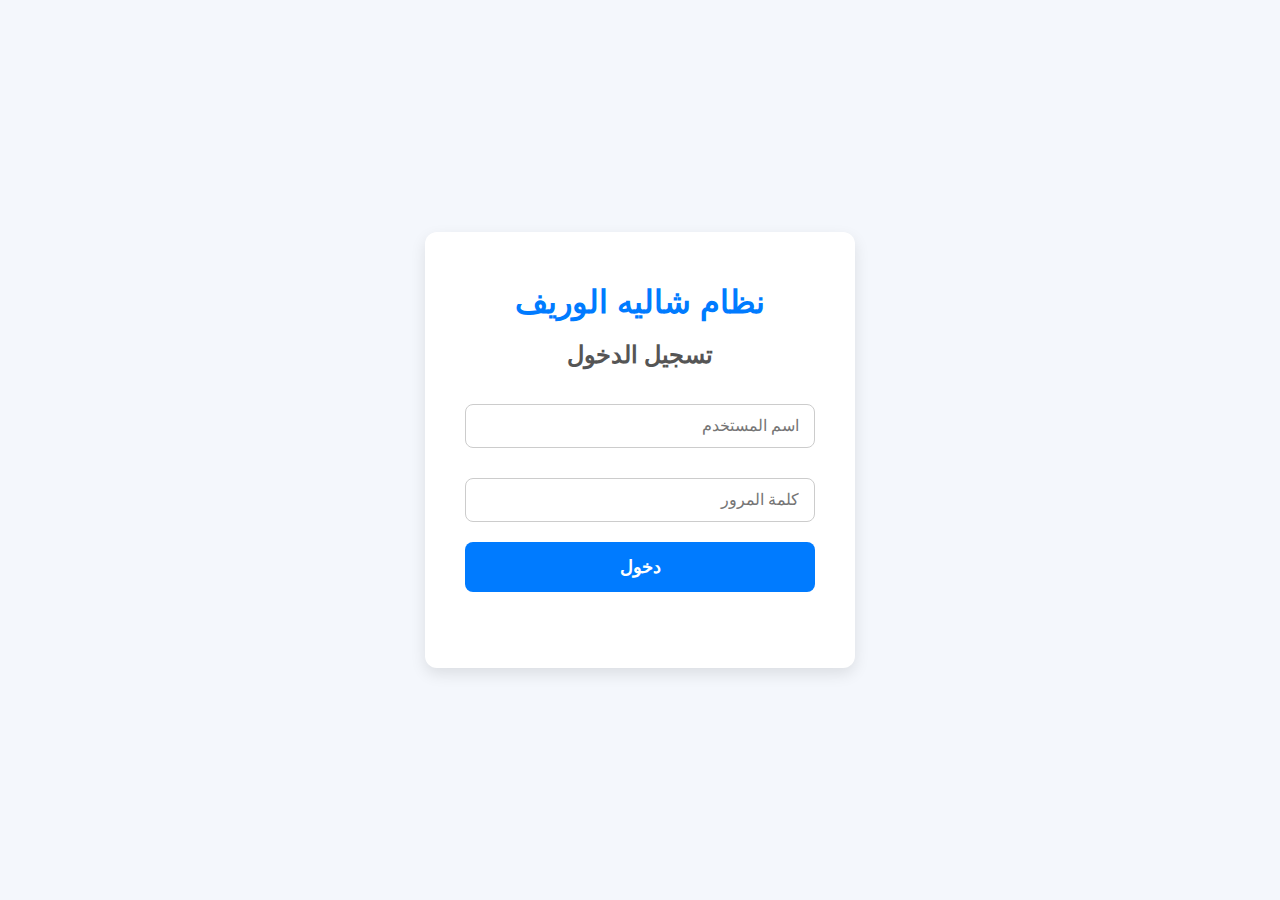
<file: add-booking.html>
<!DOCTYPE html>
<html lang="ar" dir="rtl">

<head>
    <meta charset="UTF-8" />
    <meta name="viewport" content="width=device-width, initial-scale=1" />
    <title>إضافة حجز جديد - شاليه الوريف</title>
    <style>
        body {
            font-family: 'Tahoma', Arial, sans-serif;
            background-color: #f9f9f9;
            text-align: center;
            padding: 20px;
            margin: 0;
        }

        h1 {
            margin-bottom: 30px;
            color: #333;
            font-weight: 700;
        }

        form input,
        form select,
        form textarea,
        form button {
            width: 90%;
            margin: 10px auto;
            display: block;
            padding: 10px;
            font-size: 16px;
            border-radius: 8px;
            border: 1px solid #ccc;
            box-sizing: border-box;
        }

        form button {
            background-color: #007bff;
            color: white;
            border: none;
            cursor: pointer;
            font-weight: bold;
            transition: background-color 0.3s ease;
            border-radius: 10px;
        }

        form button:hover {
            background-color: #0056b3;
        }

        nav {
            margin-top: 30px;
            display: flex;
            justify-content: center;
            flex-wrap: wrap;
            gap: 15px;
        }

        nav a,
        nav button {
            padding: 12px 20px;
            background-color: #007bff;
            color: white;
            text-decoration: none;
            border-radius: 8px;
            font-weight: bold;
            cursor: pointer;
            border: none;
            transition: background-color 0.3s ease;
            min-width: 140px;
            text-align: center;
        }

        nav a:hover,
        nav button:hover {
            background-color: #0056b3;
        }

        @media (max-width: 768px) {

            form input,
            form select,
            form textarea,
            form button {
                width: 95%;
            }

            nav {
                flex-direction: column;
                align-items: center;
            }

            nav a,
            nav button {
                width: 90%;
            }
        }
    </style>
</head>

<body onload="checkAuth()">

    <h1>إضافة حجز جديد</h1>

    <form id="bookingForm" onsubmit="return addBooking(event)">
        <input type="text" id="fullName" placeholder="الاسم الكامل" required />
        <input type="tel" id="phone" placeholder="رقم الهاتف" required pattern="[0-9]{7,15}" />
        <input type="date" id="bookingDate" required />

        <select id="bookingPeriod" required>
            <option value="" disabled selected>اختر نوع الحجز</option>
            <option value="نصف يوم صباح">نصف يوم صباح</option>
            <option value="نصف يوم مساء">نصف يوم مساء</option>
            <option value="يوم كامل">يوم كامل</option>
            <option value="يوم كامل مع مبيت">يوم كامل مع مبيت</option>
        </select>

        <input type="number" id="numPeople" placeholder="عدد الأشخاص" min="1" required />
        <input type="number" id="amountPaid" placeholder="المبلغ المدفوع" min="0" required />
        <input type="number" id="depositAmount" placeholder="مبلغ التأمين" min="0" required />

        <select id="paymentMethod" required>
            <option value="" disabled selected>طريقة الدفع</option>
            <option value="نقدًا">نقدًا</option>
            <option value="تحويل بنكي">تحويل بنكي</option>
            <option value="عبر الإنترنت">عبر الإنترنت</option>
        </select>

        <textarea id="notes" placeholder="ملاحظات إضافية"></textarea>

        <button type="submit">إضافة الحجز</button>
    </form>

    <nav>
        <a href="index.html">الصفحة الرئيسية</a>
        <button onclick="logout()">تسجيل الخروج</button>
    </nav>

    <script>
        function checkAuth() {
            const user = JSON.parse(sessionStorage.getItem('loggedInUser'));
            if (!user) {
                window.location.href = 'login.html';
                return;
            }
            if (user.role !== 'admin' && user.role !== 'booking') {
                alert('ليس لديك صلاحية الوصول لهذه الصفحة.');
                window.location.href = 'index.html';
            }
        }

        function logout() {
            sessionStorage.removeItem('loggedInUser');
            window.location.href = 'login.html';
        }

        function addBooking(event) {
            event.preventDefault();

            const fullName = document.getElementById('fullName').value.trim();
            const phone = document.getElementById('phone').value.trim();
            const bookingDate = document.getElementById('bookingDate').value;
            const bookingPeriod = document.getElementById('bookingPeriod').value;
            const numPeople = document.getElementById('numPeople').value;
            const amountPaid = document.getElementById('amountPaid').value;
            const depositAmount = document.getElementById('depositAmount').value;
            const paymentMethod = document.getElementById('paymentMethod').value;
            const notes = document.getElementById('notes').value.trim();

            if (!fullName || !phone || !bookingDate || !bookingPeriod || !numPeople || !amountPaid || !depositAmount || !paymentMethod) {
                alert('يرجى تعبئة جميع الحقول المطلوبة.');
                return;
            }

            if (!/^\d{7,15}$/.test(phone)) {
                alert('يرجى إدخال رقم هاتف صالح يتكون من 7 إلى 15 رقمًا.');
                return;
            }

            const today = new Date().toISOString().split('T')[0];
            if (bookingDate < today) {
                alert('يرجى اختيار تاريخ حجز صالح وليس في الماضي.');
                return;
            }

            const bookings = JSON.parse(localStorage.getItem('bookings') || '[]');
            const conflict = bookings.find(b => b.bookingDate === bookingDate && b.bookingPeriod === bookingPeriod);

            if (conflict) {
                alert('عذرًا، هذا الوقت محجوز مسبقًا.');
                return;
            }

            const totalAmount = parseFloat(amountPaid) + parseFloat(depositAmount);

            const newBooking = {
                id: Date.now(),
                fullName,
                phone,
                bookingDate,
                bookingPeriod,
                numPeople: parseInt(numPeople),
                amountPaid: parseFloat(amountPaid),
                depositAmount: parseFloat(depositAmount),
                totalAmount,
                paymentMethod,
                notes,
                statusPaid: parseFloat(amountPaid) > 0,
                statusDeposit: parseFloat(depositAmount) > 0
            };

            bookings.push(newBooking);
            localStorage.setItem('bookings', JSON.stringify(bookings));

            alert(`تمت إضافة الحجز بنجاح!\nالاسم: ${fullName}\nالتاريخ: ${bookingDate}\nنوع الحجز: ${bookingPeriod}`);
            document.getElementById('bookingForm').reset();
        }
    </script>

</body>

</html>
</file>
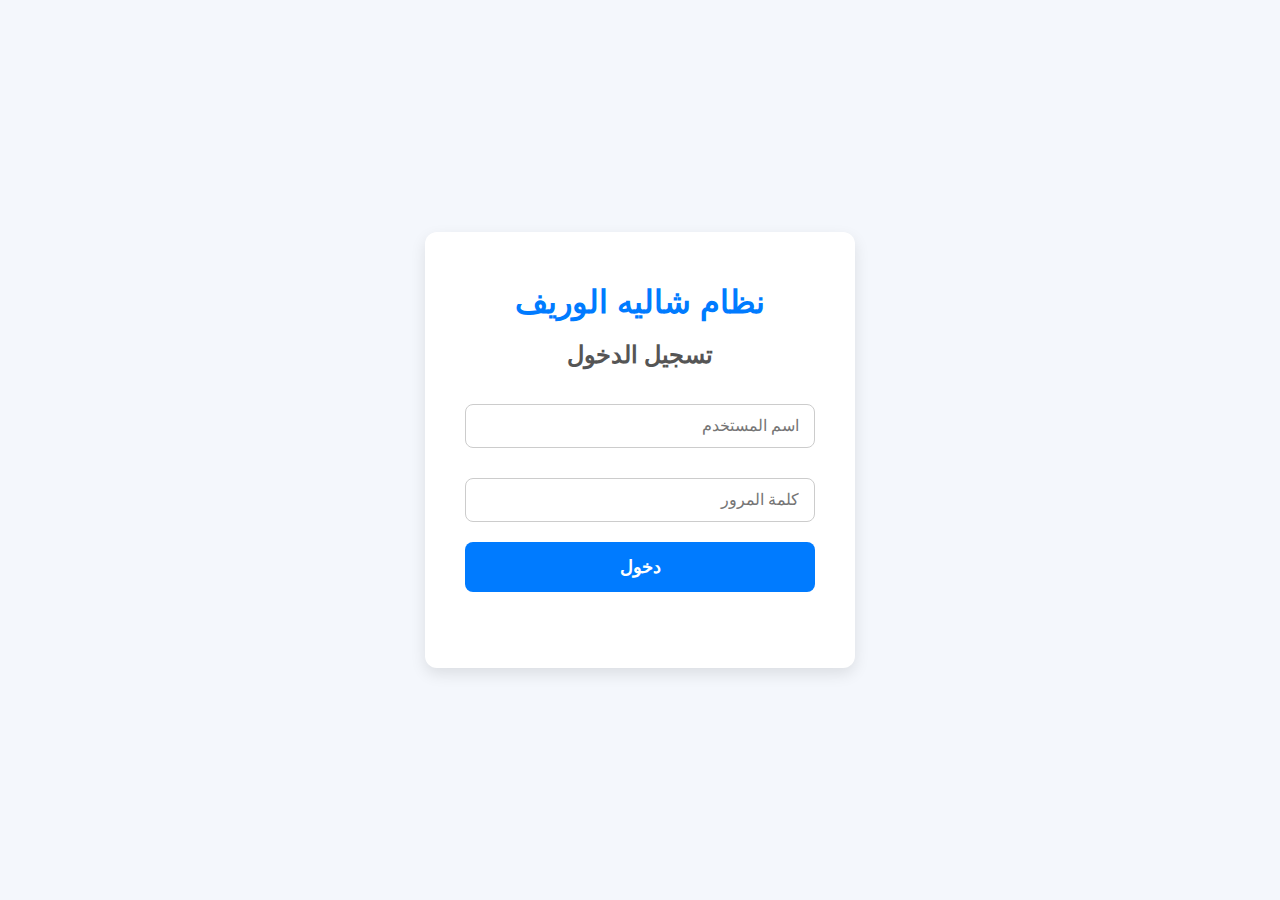
<file: bookings.html>
<!DOCTYPE html>
<html lang="ar" dir="rtl">

<head>
    <meta charset="UTF-8" />
    <meta name="viewport" content="width=device-width, initial-scale=1" />
    <title>سجل الحجوزات - شاليه الوريف</title>
    <link rel="stylesheet" href="style.css" />
    <style>
        /* تعميم box-sizing ليشمل جميع العناصر */
        * {
            box-sizing: border-box;
        }

        body {
            font-family: 'Tahoma', Arial, sans-serif;
            background-color: #f9f9f9;
            margin: 0;
            padding: 20px;
            direction: rtl;
            text-align: center;
        }

        h1 {
            margin-top: 20px;
            margin-bottom: 30px;
            color: #333;
            font-weight: 700;
        }

        #searchContainer {
            width: 95%;
            margin: 10px auto 20px;
        }

        #searchContainer select,
        #searchContainer input {
            padding: 8px 12px;
            font-size: 16px;
            border-radius: 8px;
            border: 1px solid #ccc;
            margin: 5px;
        }

        table {
            width: 100%;
            margin: 0 auto 40px;
            border-collapse: collapse;
        }

        th,
        td {
            border: 1px solid #ccc;
            padding: 10px 8px;
            text-align: center;
            vertical-align: middle;
            font-size: 16px;
        }

        th {
            background-color: #007bff;
            color: white;
        }

        button {
            padding: 6px 10px;
            margin: 0 3px;
            border: none;
            border-radius: 6px;
            cursor: pointer;
            font-weight: bold;
            transition: background-color 0.3s ease;
            font-size: 14px;
        }

        .btn-edit {
            background-color: #28a745;
            color: white;
        }

        .btn-delete {
            background-color: #dc3545;
            color: white;
        }

        .btn-edit:hover {
            background-color: #218838;
        }

        .btn-delete:hover {
            background-color: #c82333;
        }

        .status-paid {
            color: green;
            font-weight: bold;
        }

        .status-notpaid {
            color: red;
            font-weight: bold;
        }

        .status-deposit {
            color: blue;
            font-weight: bold;
        }

        .status-nodeposit {
            color: #aaa;
            font-weight: bold;
        }

        #editModal {
            display: none;
            position: fixed;
            top: 0;
            left: 0;
            right: 0;
            bottom: 0;
            background: rgba(0, 0, 0, 0.5);
            z-index: 9999;
            justify-content: center;
            align-items: center;
        }

        #editModalContent {
            background: white;
            padding: 20px;
            border-radius: 12px;
            max-width: 480px;
            width: 90%;
            text-align: right;
            direction: rtl;
            box-shadow: 0 6px 15px rgba(0, 0, 0, 0.2);
        }

        #editModalContent input,
        #editModalContent select,
        #editModalContent textarea {
            width: 100%;
            margin: 8px 0;
            padding: 8px;
            border-radius: 8px;
            border: 1px solid #ccc;
            font-size: 16px;
        }

        #editModalContent button {
            padding: 10px 20px;
            margin-top: 12px;
            border: none;
            border-radius: 8px;
            cursor: pointer;
            font-weight: bold;
            color: white;
            transition: background-color 0.3s ease;
            font-size: 16px;
        }

        #editSaveBtn {
            background-color: #007bff;
        }

        #editSaveBtn:hover {
            background-color: #0056b3;
        }

        #editCancelBtn {
            background-color: #dc3545;
            margin-left: 10px;
        }

        #editCancelBtn:hover {
            background-color: #a71d2a;
        }

        nav {
            text-align: center;
            margin-bottom: 40px;
        }

        nav a {
            margin: 10px 12px;
            padding: 12px 20px;
            background-color: #007bff;
            color: white;
            text-decoration: none;
            border-radius: 8px;
            font-weight: bold;
            cursor: pointer;
            transition: background-color 0.3s ease;
            font-size: 16px;
        }

        nav a:hover {
            background-color: #0056b3;
        }

        @media (max-width: 768px) {
            #searchContainer select,
            #searchContainer input {
                width: 90%;
            }

            table,
            th,
            td {
                font-size: 14px;
            }

            nav a {
                width: 90%;
                margin: 6px auto;
            }
        }
    </style>
</head>

<body onload="checkAuth(); loadBookings();">

    <h1>سجل الحجوزات</h1>

    <!-- البحث المتقدم -->
    <div id="searchContainer">
        <select id="searchType" onchange="filterBookings()">
            <option value="all">بحث شامل</option>
            <option value="fullName">الاسم</option>
            <option value="phone">رقم الهاتف</option>
            <option value="bookingDate">تاريخ الحجز</option>
            <option value="bookingPeriod">نوع الحجز</option>
        </select>

        <input type="text" id="searchInput" placeholder="أدخل كلمة البحث..." oninput="filterBookings()"
            aria-label="حقل البحث">
    </div>

    <table id="bookingsTable" aria-describedby="سجل الحجوزات">
        <thead>
            <tr>
                <th>الاسم الكامل</th>
                <th>رقم الهاتف</th>
                <th>تاريخ الحجز</th>
                <th>نوع الحجز</th>
                <th>عدد الأشخاص</th>
                <th>المبلغ المدفوع</th>
                <th>مبلغ التأمين</th>
                <th>المبلغ الكلي</th>
                <th>طريقة الدفع</th>
                <th>حالة الدفع</th>
                <th>حالة التأمين</th>
                <th>ملاحظات</th>
                <th>إجراءات</th>
            </tr>
        </thead>
        <tbody></tbody>
    </table>

    <nav>
        <a href="index.html">الصفحة الرئيسية</a>
    </nav>

    <div id="editModal" role="dialog" aria-modal="true" aria-labelledby="editModalTitle">
        <div id="editModalContent">
            <h3 id="editModalTitle">تعديل الحجز</h3>
            <form id="editForm" onsubmit="return saveEdit(event)">
                <input type="hidden" id="editId" />
                <input type="text" id="editFullName" placeholder="الاسم الكامل" required aria-label="الاسم الكامل" />
                <input type="tel" id="editPhone" placeholder="رقم الهاتف" required pattern="[0-9]{7,15}"
                    aria-label="رقم الهاتف" />
                <input type="date" id="editBookingDate" required aria-label="تاريخ الحجز" />
                <select id="editBookingPeriod" required aria-label="نوع الحجز">
                    <option value="" disabled>اختر نوع الحجز</option>
                    <option value="نصف يوم صباح">نصف يوم صباح</option>
                    <option value="نصف يوم مساء">نصف يوم مساء</option>
                    <option value="يوم كامل">يوم كامل</option>
                    <option value="يوم كامل مع مبيت">يوم كامل مع مبيت</option>
                </select>
                <input type="number" id="editNumPeople" placeholder="عدد الأشخاص" min="1" required aria-label="عدد الأشخاص" />
                <input type="number" id="editAmountPaid" placeholder="المبلغ المدفوع" min="0" required
                    aria-label="المبلغ المدفوع" step="0.01" />
                <input type="number" id="editDepositAmount" placeholder="مبلغ التأمين" min="0" required
                    aria-label="مبلغ التأمين" step="0.01" />
                <select id="editPaymentMethod" required aria-label="طريقة الدفع">
                    <option value="" disabled>طريقة الدفع</option>
                    <option value="نقدًا">نقدًا</option>
                    <option value="تحويل بنكي">تحويل بنكي</option>
                    <option value="عبر الإنترنت">عبر الإنترنت</option>
                </select>
                <textarea id="editNotes" placeholder="ملاحظات إضافية" aria-label="ملاحظات إضافية"></textarea>

                <button type="submit" id="editSaveBtn">حفظ التعديلات</button>
                <button type="button" id="editCancelBtn" onclick="closeEditModal()">إلغاء</button>
            </form>
        </div>
    </div>

    <script>
        function checkAuth() {
            const user = JSON.parse(sessionStorage.getItem('loggedInUser'));
            if (!user) {
                window.location.href = 'login.html';
                return false;
            }
            if (user.role === 'report') {
                alert('ليس لديك صلاحية مشاهدة الحجوزات');
                window.location.href = 'index.html';
                return false;
            }
            return true;
        }

        let bookings = [];

        function loadBookings() {
            bookings = JSON.parse(localStorage.getItem('bookings') || '[]');
            renderTableRows(bookings);
        }

        function renderTableRows(bookingsToRender) {
            const tbody = document.querySelector('#bookingsTable tbody');
            tbody.innerHTML = '';

            if (bookingsToRender.length === 0) {
                tbody.innerHTML = '<tr><td colspan="13">لا توجد حجوزات لعرضها</td></tr>';
                return;
            }

            bookingsToRender.forEach((b) => {
                const tr = document.createElement('tr');
                tr.innerHTML = `
                    <td>${escapeHtml(b.fullName)}</td>
                    <td>${escapeHtml(b.phone)}</td>
                    <td>${escapeHtml(b.bookingDate)}</td>
                    <td>${escapeHtml(b.bookingPeriod)}</td>
                    <td>${b.numPeople}</td>
                    <td>${b.amountPaid.toFixed(2)}</td>
                    <td>${b.depositAmount.toFixed(2)}</td>
                    <td>${b.totalAmount.toFixed(2)}</td>
                    <td>${escapeHtml(b.paymentMethod)}</td>
                    <td class="${b.statusPaid ? 'status-paid' : 'status-notpaid'}">${b.statusPaid ? 'مدفوع' : 'غير مدفوع'}</td>
                    <td class="${b.statusDeposit ? 'status-deposit' : 'status-nodeposit'}">${b.statusDeposit ? 'مدفوع' : 'غير مدفوع'}</td>
                    <td>${escapeHtml(b.notes || '-')}</td>
                    <td>
                        <button class="btn-edit" onclick="openEditModal(${b.id})">تعديل</button>
                        <button class="btn-delete" onclick="deleteBooking(${b.id})">حذف</button>
                    </td>
                `;
                tbody.appendChild(tr);
            });
        }

        function filterBookings() {
            const searchType = document.getElementById('searchType').value;
            const searchTerm = document.getElementById('searchInput').value.trim().toLowerCase();

            if (!searchTerm) {
                renderTableRows(bookings);
                return;
            }

            const filtered = bookings.filter(b => {
                switch (searchType) {
                    case 'fullName':
                        return b.fullName.toLowerCase().includes(searchTerm);
                    case 'phone':
                        return b.phone.toLowerCase().includes(searchTerm);
                    case 'bookingDate':
                        return b.bookingDate.toLowerCase().includes(searchTerm);
                    case 'bookingPeriod':
                        return b.bookingPeriod.toLowerCase().includes(searchTerm);
                    default:
                        return b.fullName.toLowerCase().includes(searchTerm) ||
                            b.phone.toLowerCase().includes(searchTerm) ||
                            b.bookingDate.toLowerCase().includes(searchTerm) ||
                            b.bookingPeriod.toLowerCase().includes(searchTerm);
                }
            });

            renderTableRows(filtered);

            if (filtered.length === 0) {
                const tbody = document.querySelector('#bookingsTable tbody');
                tbody.innerHTML = '<tr><td colspan="13">لا توجد نتائج مطابقة للبحث.</td></tr>';
            }
        }

        function openEditModal(id) {
            const booking = bookings.find(b => b.id === id);
            if (!booking) {
                alert('الحجز غير موجود');
                return;
            }

            document.getElementById('editId').value = booking.id;
            document.getElementById('editFullName').value = booking.fullName;
            document.getElementById('editPhone').value = booking.phone;
            document.getElementById('editBookingDate').value = booking.bookingDate;
            document.getElementById('editBookingPeriod').value = booking.bookingPeriod;
            document.getElementById('editNumPeople').value = booking.numPeople;
            document.getElementById('editAmountPaid').value = booking.amountPaid.toFixed(2);
            document.getElementById('editDepositAmount').value = booking.depositAmount.toFixed(2);
            document.getElementById('editPaymentMethod').value = booking.paymentMethod;
            document.getElementById('editNotes').value = booking.notes;

            document.getElementById('editModal').style.display = 'flex';
        }

        function closeEditModal() {
            document.getElementById('editModal').style.display = 'none';
        }

        function saveEdit(event) {
            event.preventDefault();

            const id = Number(document.getElementById('editId').value);
            const fullName = document.getElementById('editFullName').value.trim();
            const phone = document.getElementById('editPhone').value.trim();
            const bookingDate = document.getElementById('editBookingDate').value;
            const bookingPeriod = document.getElementById('editBookingPeriod').value;
            const numPeople = parseInt(document.getElementById('editNumPeople').value);
            const amountPaid = parseFloat(document.getElementById('editAmountPaid').value) || 0;
            const depositAmount = parseFloat(document.getElementById('editDepositAmount').value) || 0;
            const paymentMethod = document.getElementById('editPaymentMethod').value;
            const notes = document.getElementById('editNotes').value.trim();

            const conflict = bookings.find(b => b.bookingDate === bookingDate && b.bookingPeriod === bookingPeriod && b.id !== id);
            if (conflict) {
                alert('عذرًا، هذا الوقت محجوز مسبقًا.');
                return false;
            }

            const bookingIndex = bookings.findIndex(b => b.id === id);
            if (bookingIndex === -1) {
                alert('الحجز غير موجود');
                return false;
            }

            bookings[bookingIndex] = {
                id,
                fullName,
                phone,
                bookingDate,
                bookingPeriod,
                numPeople,
                amountPaid,
                depositAmount,
                totalAmount: amountPaid + depositAmount,
                paymentMethod,
                notes,
                statusPaid: amountPaid > 0,
                statusDeposit: depositAmount > 0
            };

            localStorage.setItem('bookings', JSON.stringify(bookings));
            alert('تم حفظ التعديلات بنجاح');
            closeEditModal();
            loadBookings();

            return false;
        }

        function deleteBooking(id) {
            if (confirm('هل أنت متأكد من حذف هذا الحجز؟')) {
                bookings = bookings.filter(b => b.id !== id);
                localStorage.setItem('bookings', JSON.stringify(bookings));
                loadBookings();
            }
        }

        function escapeHtml(unsafe) {
            return unsafe
                .replace(/&/g, "&amp;")
                .replace(/</g, "&lt;")
                .replace(/>/g, "&gt;")
                .replace(/"/g, "&quot;")
                .replace(/'/g, "&#039;");
        }
    </script>

</body>

</html>
</file>
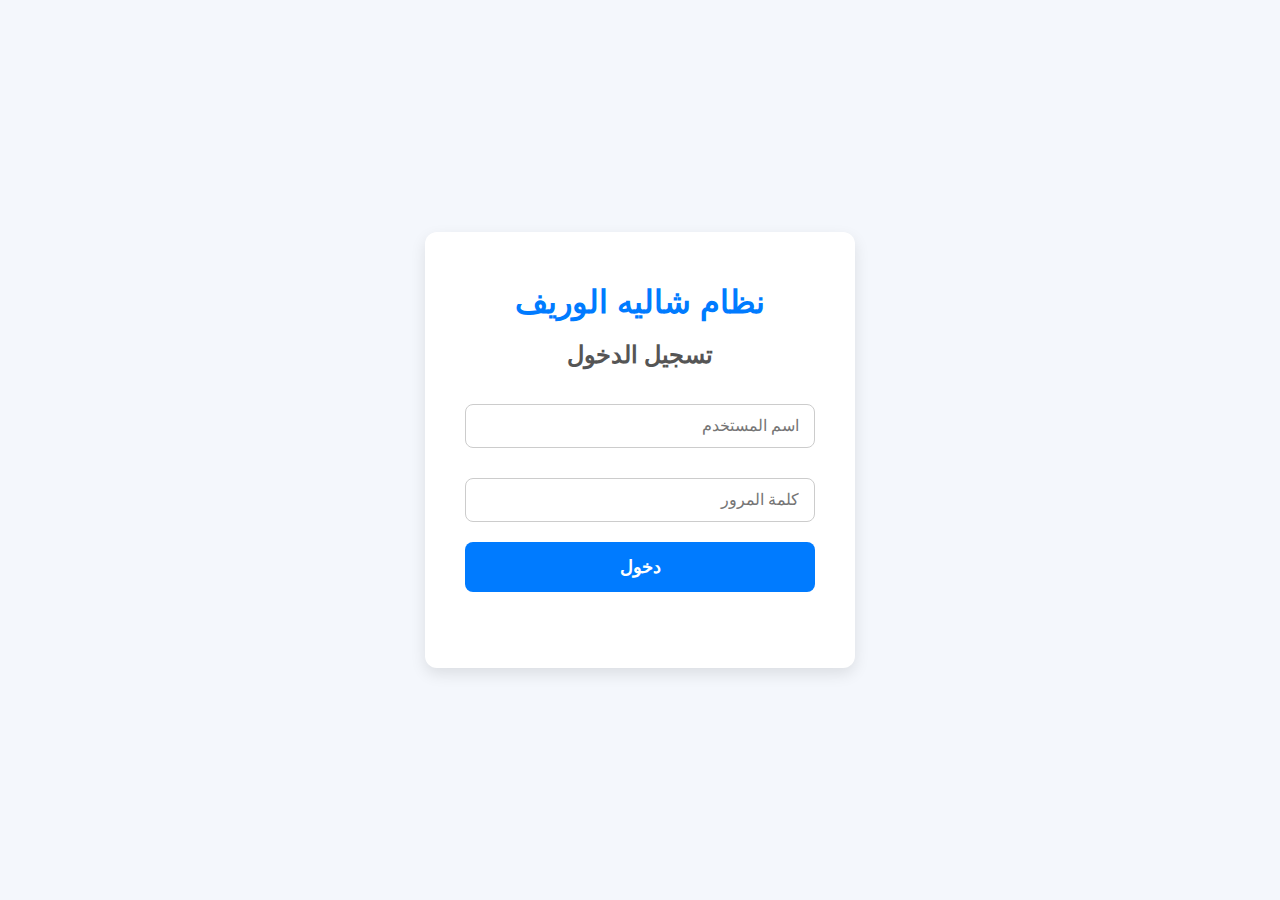
<file: calendar.html>
<!DOCTYPE html>
<html lang="ar" dir="rtl">
<head>
    <meta charset="UTF-8">
    <meta name="viewport" content="width=device-width, initial-scale=1">
    <title>التقويم الشهري - شاليه الوريف</title>
    <style>
        body {
            font-family: Tahoma, Arial, sans-serif;
            background-color: #f9f9f9;
            text-align: center;
            margin: 0;
            padding: 20px;
        }
        h1 {
            color: #333;
            margin-bottom: 20px;
        }
        #calendarControls {
            display: flex;
            justify-content: center;
            align-items: center;
            gap: 12px;
            flex-wrap: wrap;
            margin-bottom: 20px;
        }
        #calendarControls button {
            padding: 10px 15px;
            background-color: #007bff;
            color: white;
            border: none;
            border-radius: 8px;
            font-weight: bold;
            cursor: pointer;
            transition: background-color 0.3s ease;
        }
        #calendarControls button:hover {
            background-color: #0056b3;
        }
        #calendarControls label {
            display: flex;
            align-items: center;
            gap: 5px;
            font-weight: bold;
            color: #333;
        }
        #calendar {
            display: grid;
            grid-template-columns: repeat(7, 1fr);
            gap: 5px;
            max-width: 700px;
            margin: 0 auto;
            background: #fff;
            padding: 10px;
            border-radius: 10px;
            box-shadow: 0 0 8px rgba(0,0,0,0.1);
        }
        .header, .day {
            padding: 10px;
            border: 1px solid #ccc;
            border-radius: 6px;
            font-weight: bold;
            min-height: 60px;
            position: relative;
        }
        .header {
            background-color: #007bff;
            color: white;
        }
        .day.empty {
            background-color: #f0f0f0;
            border: none;
        }
        .booked {
            background-color: #ffc107;
            cursor: pointer;
        }
        .today {
            background-color: #28a745;
            color: white;
        }
        .booked.today {
            background-color: #ff9800;
        }
        /* تفاصيل الحجز */
        #bookingDetailsModal {
            display: none;
            position: fixed;
            top:0; left:0; right:0; bottom:0;
            background: rgba(0,0,0,0.6);
            z-index: 1000;
            justify-content: center;
            align-items: center;
            padding: 10px;
        }
        #bookingDetailsContent {
            background: white;
            padding: 20px;
            border-radius: 12px;
            max-width: 400px;
            width: 100%;
            max-height: 80vh;
            overflow-y: auto;
            text-align: right;
            direction: rtl;
        }
        #closeModalBtn {
            background-color: #dc3545;
            color: white;
            border: none;
            padding: 10px 20px;
            border-radius: 8px;
            cursor: pointer;
            margin-top: 15px;
            font-weight: bold;
        }
        #closeModalBtn:hover {
            background-color: #a71d2a;
        }
        nav {
            margin-top: 30px;
            display: flex;
            justify-content: center;
            flex-wrap: wrap;
            gap: 15px;
        }
        nav a, nav button {
            padding: 10px 15px;
            background-color: #28a745;
            color: white;
            border: none;
            border-radius: 8px;
            text-decoration: none;
            font-weight: bold;
            cursor: pointer;
            transition: background-color 0.3s ease;
            min-width: 130px;
            text-align: center;
        }
        nav a:hover, nav button:hover {
            background-color: #1e7e34;
        }
        @media (max-width: 768px) {
            #calendar {
                max-width: 100%;
            }
            .day, .header {
                min-height: 50px;
                font-size: 14px;
            }
            nav {
                flex-direction: column;
                align-items: center;
            }
            nav a, nav button {
                width: 90%;
            }
        }
    </style>
</head>
<body onload="checkAuth(); initCalendar();">

<h1>التقويم الشهري</h1>

<div id="calendarControls">
    <button onclick="changeMonth(-1)">&#9664; الشهر السابق</button>
    <span id="currentMonthYear"></span>
    <button onclick="changeMonth(1)">الشهر التالي &#9654;</button>
    <button onclick="goToToday()">اليوم</button>
    <label>
        <input type="checkbox" id="filterUnbookedDays" onchange="renderCalendar(currentYear, currentMonth)">
        عرض الأيام غير المحجوزة فقط
    </label>
</div>

<div id="calendar"></div>

<div id="bookingDetailsModal" onclick="closeBookingDetails(event)">
    <div id="bookingDetailsContent" onclick="event.stopPropagation()">
        <h3>تفاصيل الحجز</h3>
        <ul id="bookingList"></ul>
        <button id="closeModalBtn" onclick="closeBookingDetails()">إغلاق</button>
    </div>
</div>

<nav>
    <a href="index.html">الصفحة الرئيسية</a>
    <button onclick="logout()">تسجيل الخروج</button>
</nav>

<script>
let currentYear, currentMonth;
const weekdays = ["الإثنين", "الثلاثاء", "الأربعاء", "الخميس", "الجمعة", "السبت", "الأحد"];

function checkAuth() {
    const user = JSON.parse(sessionStorage.getItem('loggedInUser'));
    if (!user) {
        window.location.href = 'login.html';
    }
}

function logout() {
    sessionStorage.removeItem('loggedInUser');
    window.location.href = 'login.html';
}

function initCalendar() {
    const today = new Date();
    currentYear = today.getFullYear();
    currentMonth = today.getMonth();
    renderCalendar(currentYear, currentMonth);
}

function changeMonth(offset) {
    currentMonth += offset;
    if (currentMonth < 0) {
        currentMonth = 11;
        currentYear--;
    } else if (currentMonth > 11) {
        currentMonth = 0;
        currentYear++;
    }
    renderCalendar(currentYear, currentMonth);
}

function goToToday() {
    const today = new Date();
    currentYear = today.getFullYear();
    currentMonth = today.getMonth();
    renderCalendar(currentYear, currentMonth);
}

function renderCalendar(year, month) {
    const calendar = document.getElementById("calendar");
    calendar.innerHTML = "";

    const monthNames = ["يناير", "فبراير", "مارس", "أبريل", "مايو", "يونيو", "يوليو", "أغسطس", "سبتمبر", "أكتوبر", "نوفمبر", "ديسمبر"];
    document.getElementById("currentMonthYear").textContent = `${monthNames[month]} ${year}`;

    const daysInMonth = new Date(year, month + 1, 0).getDate();
    let firstDay = new Date(year, month, 1).getDay();
    firstDay = firstDay === 0 ? 7 : firstDay; // الأحد = 7

    weekdays.forEach(day => {
        const header = document.createElement("div");
        header.className = "header";
        header.textContent = day;
        calendar.appendChild(header);
    });

    for (let i = 0; i < firstDay - 1; i++) {
        const emptyCell = document.createElement("div");
        emptyCell.className = "day empty";
        calendar.appendChild(emptyCell);
    }

    const bookings = JSON.parse(localStorage.getItem('bookings') || '[]');
    const filterUnbookedOnly = document.getElementById('filterUnbookedDays').checked;
    const today = new Date();

    for (let day = 1; day <= daysInMonth; day++) {
        const dayStr = `${year}-${String(month + 1).padStart(2, '0')}-${String(day).padStart(2, '0')}`;
        const dayBookings = bookings.filter(b => b.bookingDate === dayStr);
        const isBooked = dayBookings.length > 0;

        if (filterUnbookedOnly && isBooked) continue;

        const dayCell = document.createElement("div");
        dayCell.className = "day";
        dayCell.textContent = day;

        if (isBooked) {
            dayCell.classList.add("booked");
            dayCell.title = `يوجد ${dayBookings.length} حجز`;
            dayCell.onclick = () => showBookingDetails(dayBookings, dayStr);
        }

        if (day === today.getDate() && month === today.getMonth() && year === today.getFullYear()) {
            dayCell.classList.add("today");
        }

        calendar.appendChild(dayCell);
    }
}

function showBookingDetails(bookings, date) {
    const modal = document.getElementById("bookingDetailsModal");
    const list = document.getElementById("bookingList");
    list.innerHTML = `<li><strong>التاريخ:</strong> ${date}</li><hr>`;

    bookings.forEach(b => {
        list.innerHTML += `
            <li>
                <strong>الاسم:</strong> ${b.fullName}<br>
                <strong>الهاتف:</strong> ${b.phone}<br>
                <strong>نوع الحجز:</strong> ${b.bookingPeriod}<br>
                <strong>عدد الأشخاص:</strong> ${b.numPeople}<br>
                <strong>المبلغ المدفوع:</strong> ${b.amountPaid.toFixed(2)} ر.ع<br>
                <strong>التأمين:</strong> ${b.depositAmount.toFixed(2)} ر.ع<br>
                <strong>طريقة الدفع:</strong> ${b.paymentMethod}<br>
                <strong>ملاحظات:</strong> ${b.notes || "-"}<br>
                <hr>
            </li>`;
    });

    modal.style.display = "flex";
}

function closeBookingDetails(event) {
    if (!event || event.target.id === "bookingDetailsModal") {
        document.getElementById("bookingDetailsModal").style.display = "none";
    }
}
</script>

</body>
</html>
</file>
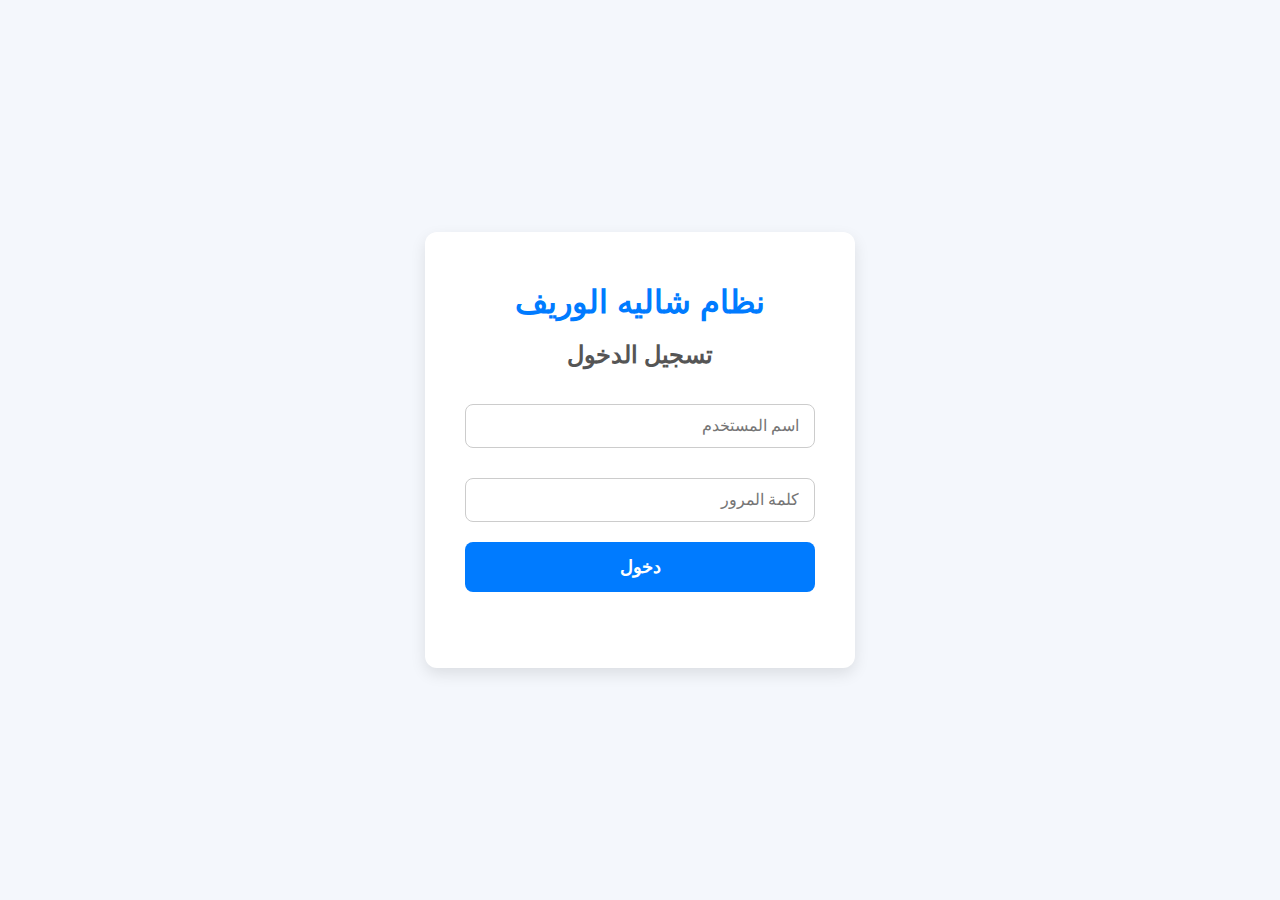
<file: dashboard.html>
<!DOCTYPE html>
<html lang="ar" dir="rtl">
<head>
    <meta charset="UTF-8">
    <meta name="viewport" content="width=device-width, initial-scale=1">
    <title>لوحة التحكم - شاليه الوريف</title>
    <style>
        body {
            font-family: Tahoma, Arial, sans-serif;
            background-color: #f9f9f9;
            text-align: center;
            margin: 0;
            padding: 20px;
        }
        h1 {
            color: #333;
            margin-bottom: 25px;
        }
        .filters {
            display: flex;
            justify-content: center;
            flex-wrap: wrap;
            gap: 15px;
            margin-bottom: 25px;
        }
        .filters label {
            font-weight: bold;
            margin-left: 5px;
        }
        .filters select {
            padding: 8px;
            border-radius: 6px;
            border: 1px solid #ccc;
            font-size: 15px;
        }
        .stats {
            display: grid;
            grid-template-columns: repeat(auto-fit, minmax(150px, 1fr));
            gap: 15px;
            max-width: 700px;
            margin: 0 auto 30px;
        }
        .stat-box {
            background: white;
            padding: 20px;
            border-radius: 10px;
            box-shadow: 0 0 8px rgba(0,0,0,0.1);
        }
        .stat-box h2 {
            color: #007bff;
            margin: 0 0 10px;
            font-size: 20px;
        }
        .stat-box p {
            font-size: 18px;
            font-weight: bold;
            margin: 0;
        }
        nav {
            margin-top: 30px;
        }
        nav a {
            display: inline-block;
            background-color: #28a745;
            color: white;
            padding: 10px 20px;
            border-radius: 8px;
            text-decoration: none;
            transition: background-color 0.3s ease;
            font-weight: bold;
        }
        nav a:hover {
            background-color: #1e7e34;
        }
        @media (max-width: 768px) {
            .stat-box h2 {
                font-size: 18px;
            }
            .stat-box p {
                font-size: 16px;
            }
            .filters {
                flex-direction: column;
                align-items: center;
            }
        }
    </style>
</head>
<body onload="checkAuth(); initializeFilters();">

<h1>لوحة التحكم الرئيسية</h1>

<div class="filters">
    <div>
        <label for="selectYear">السنة:</label>
        <select id="selectYear"></select>
    </div>
    <div>
        <label for="selectMonth">الشهر:</label>
        <select id="selectMonth"></select>
    </div>
</div>

<div class="stats">
    <div class="stat-box">
        <h2>إجمالي الإيرادات</h2>
        <p id="totalRevenue">0.00 ريال</p>
    </div>
    <div class="stat-box">
        <h2>عدد الأيام المحجوزة</h2>
        <p id="bookedDaysCount">0 يوم</p>
    </div>
    <div class="stat-box">
        <h2>حجوزات يوم كامل</h2>
        <p id="fullDayCount">0</p>
    </div>
    <div class="stat-box">
        <h2>نصف يوم صباح</h2>
        <p id="halfDayMorningCount">0</p>
    </div>
    <div class="stat-box">
        <h2>نصف يوم مساء</h2>
        <p id="halfDayEveningCount">0</p>
    </div>
</div>

<nav>
    <a href="index.html">الصفحة الرئيسية</a>
</nav>

<script>
function checkAuth() {
    const user = JSON.parse(sessionStorage.getItem('loggedInUser'));
    if (!user) {
        window.location.href = 'login.html';
    }
}

function initializeFilters() {
    const selectYear = document.getElementById('selectYear');
    const selectMonth = document.getElementById('selectMonth');

    const currentYear = new Date().getFullYear();
    const currentMonth = new Date().getMonth() + 1;

    for (let y = currentYear - 5; y <= currentYear + 1; y++) {
        const option = document.createElement('option');
        option.value = y;
        option.textContent = y;
        if (y === currentYear) option.selected = true;
        selectYear.appendChild(option);
    }

    const monthNames = ["يناير", "فبراير", "مارس", "أبريل", "مايو", "يونيو",
                        "يوليو", "أغسطس", "سبتمبر", "أكتوبر", "نوفمبر", "ديسمبر"];
    monthNames.forEach((name, index) => {
        const option = document.createElement('option');
        option.value = index + 1;
        option.textContent = name;
        if (index + 1 === currentMonth) option.selected = true;
        selectMonth.appendChild(option);
    });

    selectYear.addEventListener('change', loadStats);
    selectMonth.addEventListener('change', loadStats);

    loadStats();
}

function loadStats() {
    const bookings = JSON.parse(localStorage.getItem('bookings') || '[]');
    const year = parseInt(document.getElementById('selectYear').value);
    const month = parseInt(document.getElementById('selectMonth').value);

    const filtered = bookings.filter(b => {
        const [y, m] = b.bookingDate.split('-').map(Number);
        return y === year && m === month;
    });

    const totalRevenue = filtered.reduce((sum, b) => sum + (b.amountPaid + b.depositAmount), 0);
    const bookedDays = new Set(filtered.map(b => b.bookingDate)).size;

    let fullDayCount = 0, morningCount = 0, eveningCount = 0;
    filtered.forEach(b => {
        if (b.bookingPeriod === "يوم كامل" || b.bookingPeriod === "يوم كامل مع مبيت") fullDayCount++;
        if (b.bookingPeriod === "نصف يوم صباح") morningCount++;
        if (b.bookingPeriod === "نصف يوم مساء") eveningCount++;
    });

    document.getElementById('totalRevenue').textContent = `${totalRevenue.toFixed(2)} ريال`;
    document.getElementById('bookedDaysCount').textContent = `${bookedDays} يوم`;
    document.getElementById('fullDayCount').textContent = fullDayCount;
    document.getElementById('halfDayMorningCount').textContent = morningCount;
    document.getElementById('halfDayEveningCount').textContent = eveningCount;
}
</script>

</body>
</html>
</file>
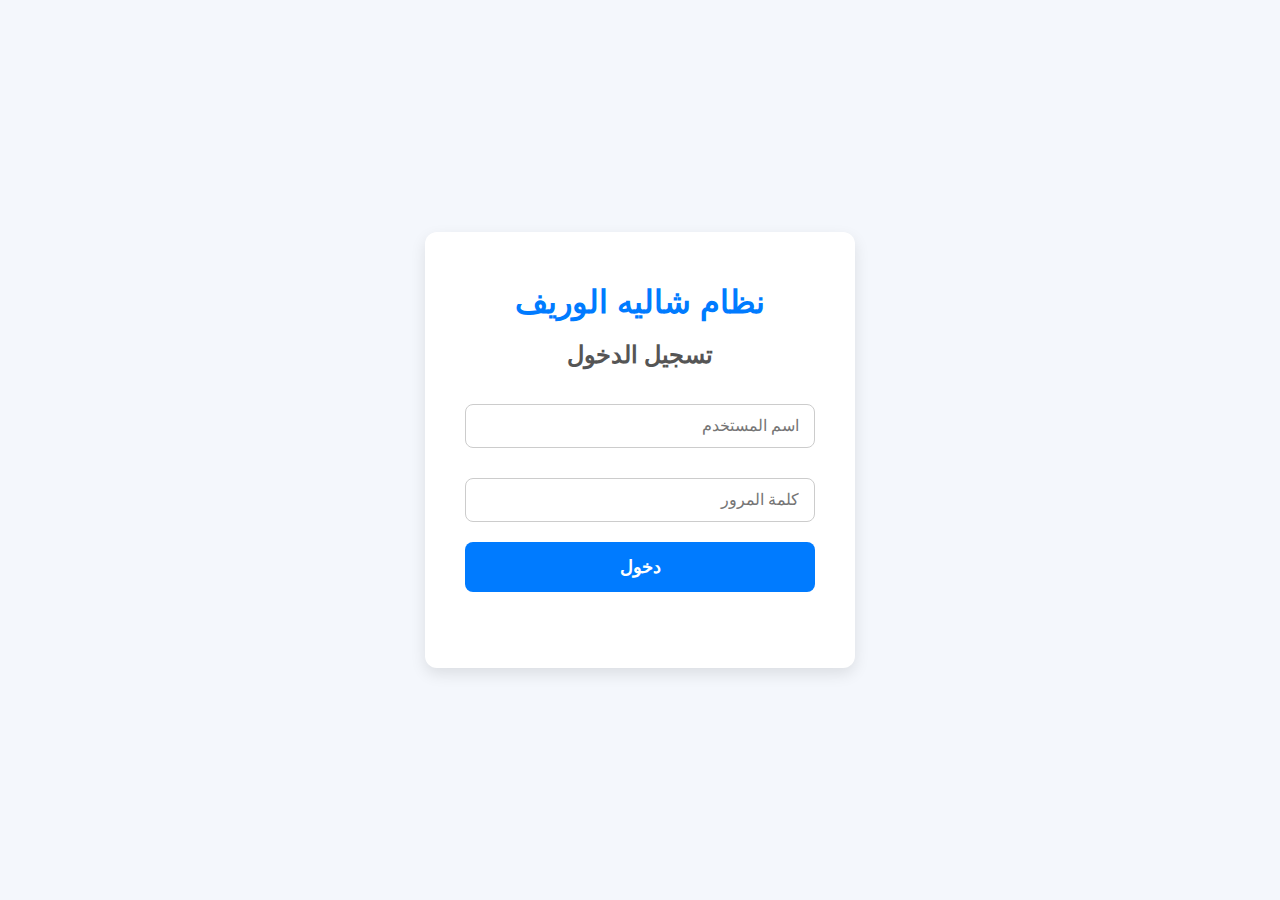
<file: login.html>
<!DOCTYPE html>
<html lang="ar" dir="rtl">
<head>
    <meta charset="UTF-8" />
    <meta name="viewport" content="width=device-width, initial-scale=1" />
    <title>تسجيل الدخول - نظام شاليه الوريف</title>
    <style>
        body {
            background: #f4f7fc;
            font-family: 'Segoe UI', Tahoma, Geneva, Verdana, sans-serif;
            display: flex;
            justify-content: center;
            align-items: center;
            height: 100vh;
            margin: 0;
            direction: rtl;
            color: #333;
        }
        .login-container {
            background: white;
            padding: 30px 40px;
            border-radius: 12px;
            box-shadow: 0 6px 15px rgba(0,0,0,0.1);
            width: 100%;
            max-width: 350px;
            text-align: center;
        }
        .login-container h1 {
            margin-bottom: 10px;
            font-weight: 700;
            color: #007bff;
        }
        .login-container h2 {
            margin-bottom: 25px;
            font-weight: 600;
            color: #555;
        }
        input[type="text"], input[type="password"] {
            width: 100%;
            padding: 12px 15px;
            margin: 10px 0 20px 0;
            border: 1.5px solid #ccc;
            border-radius: 8px;
            font-size: 16px;
            transition: border-color 0.3s ease;
            box-sizing: border-box;
        }
        input[type="text"]:focus, input[type="password"]:focus {
            border-color: #007bff;
            outline: none;
        }
        button {
            background-color: #007bff;
            border: none;
            color: white;
            padding: 14px 0;
            width: 100%;
            font-size: 18px;
            border-radius: 8px;
            cursor: pointer;
            font-weight: 700;
            transition: background-color 0.3s ease;
        }
        button:hover {
            background-color: #0056b3;
        }
        .error {
            color: #d93025;
            font-weight: 600;
            margin-top: 10px;
            min-height: 20px;
        }
    </style>
</head>
<body>
    <div class="login-container">
        <h1>نظام شاليه الوريف</h1>
        <h2>تسجيل الدخول</h2>

        <input type="text" id="username" placeholder="اسم المستخدم" autocomplete="username" />
        <input type="password" id="password" placeholder="كلمة المرور" autocomplete="current-password" />

        <button id="loginBtn">دخول</button>

        <p id="error-msg" class="error"></p>
    </div>

<script>
    // إضافة مستخدمين افتراضيين أول مرة فقط
    if (!localStorage.getItem('users')) {
        const defaultUsers = [
            { username: 'admin', password: '1234', role: 'admin' },
            { username: 'booking', password: '1234', role: 'booking' },
            { username: 'report', password: '1234', role: 'report' }
        ];
        localStorage.setItem('users', JSON.stringify(defaultUsers));
    }

    const usernameInput = document.getElementById('username');
    const passwordInput = document.getElementById('password');
    const loginBtn = document.getElementById('loginBtn');
    const errorMsg = document.getElementById('error-msg');

    function login() {
        errorMsg.textContent = '';

        const username = usernameInput.value.trim();
        const password = passwordInput.value.trim();

        if (!username || !password) {
            errorMsg.textContent = 'يرجى إدخال اسم المستخدم وكلمة المرور';
            return;
        }

        const users = JSON.parse(localStorage.getItem('users') || '[]');
        const user = users.find(u => u.username === username && u.password === password);

        if (user) {
            sessionStorage.setItem('loggedInUser', JSON.stringify(user));
            alert(`مرحبًا ${user.username}، تم تسجيل الدخول بنجاح!`);
            // تأخير التحويل حتى تظهر الرسالة للمستخدم
            setTimeout(() => {
                window.location.href = 'index.html';
            }, 100); 
        } else {
            errorMsg.textContent = 'اسم المستخدم أو كلمة المرور غير صحيحة';
        }
    }

    loginBtn.addEventListener('click', login);

    [usernameInput, passwordInput].forEach(input => {
        input.addEventListener('keyup', function(event) {
            if (event.key === 'Enter') {
                login();
            }
        });
    });
</script>
</body>
</html>
</file>
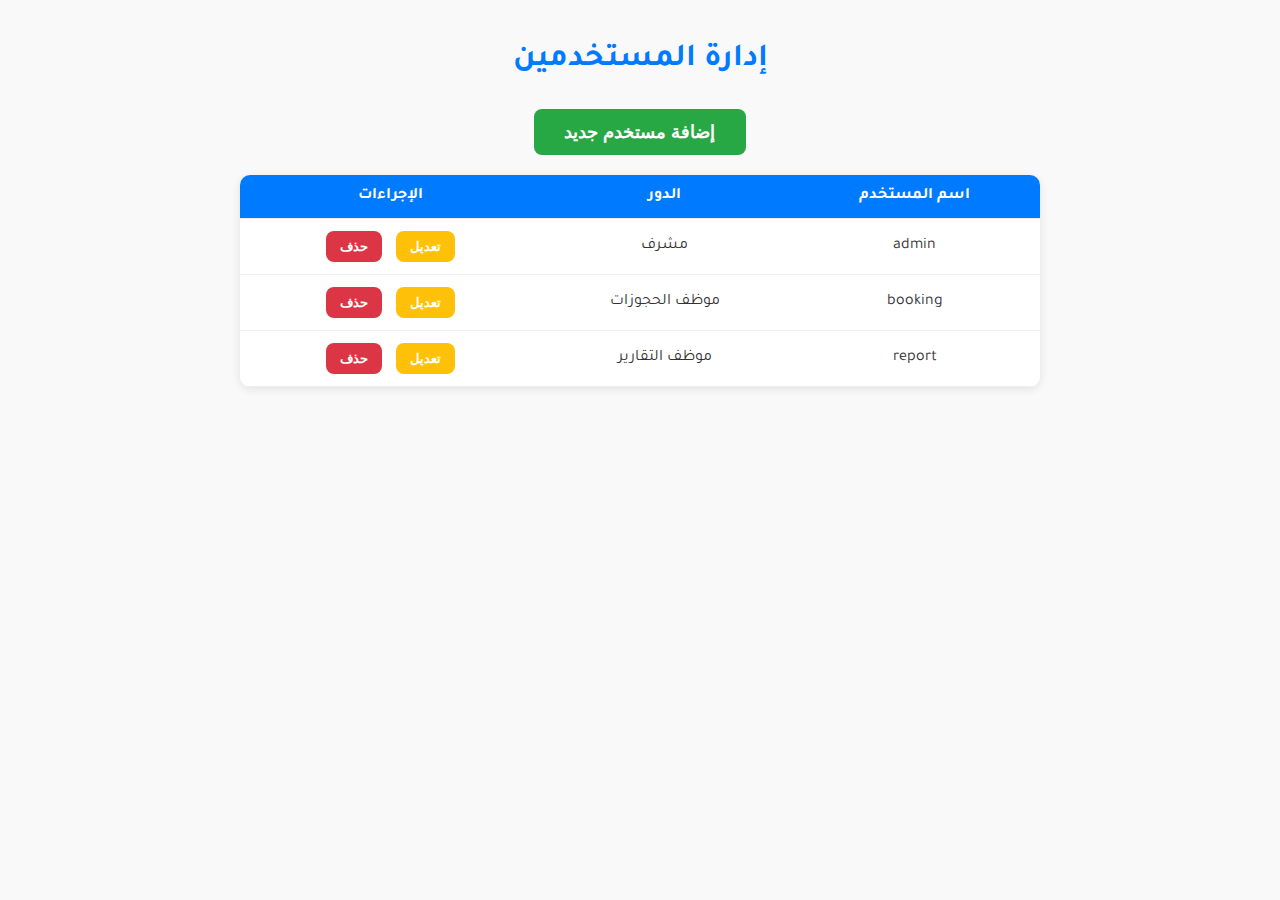
<file: users.html>
<!DOCTYPE html>
<html lang="ar" dir="rtl">
<head>
    <meta charset="UTF-8" />
    <meta name="viewport" content="width=device-width, initial-scale=1" />
    <title>إدارة المستخدمين - شاليه الوريف</title>
    <style>
        @import url('https://fonts.googleapis.com/css2?family=Tajawal:wght@400;600;700&display=swap');

        body {
            font-family: 'Tajawal', Tahoma, Arial, sans-serif;
            background-color: #f9f9f9;
            margin: 0;
            padding: 20px;
            direction: rtl;
            color: #333;
            text-align: center;
        }
        h1 {
            color: #007bff;
            margin-bottom: 30px;
        }
        table {
            width: 100%;
            max-width: 800px;
            margin: 0 auto 30px auto;
            border-collapse: collapse;
            box-shadow: 0 2px 10px rgba(0,0,0,0.1);
            background: #fff;
            border-radius: 10px;
            overflow: hidden;
        }
        th, td {
            padding: 12px 15px;
            border-bottom: 1px solid #eee;
            text-align: center;
        }
        th {
            background-color: #007bff;
            color: white;
            font-weight: 700;
        }
        tr:hover {
            background-color: #f1f8ff;
        }
        button {
            padding: 8px 14px;
            margin: 0 5px;
            border: none;
            border-radius: 8px;
            font-weight: 600;
            cursor: pointer;
            transition: background-color 0.3s ease;
            color: white;
        }
        .btn-edit {
            background-color: #ffc107;
        }
        .btn-edit:hover {
            background-color: #e0a800;
        }
        .btn-delete {
            background-color: #dc3545;
        }
        .btn-delete:hover {
            background-color: #a71d2a;
        }
        .btn-add {
            background-color: #28a745;
            margin-bottom: 20px;
            font-size: 18px;
            padding: 12px 30px;
        }
        .btn-add:hover {
            background-color: #218838;
        }
        #userForm {
            max-width: 400px;
            margin: 0 auto 30px auto;
            background: white;
            padding: 25px 20px;
            border-radius: 12px;
            box-shadow: 0 8px 20px rgba(0,0,0,0.08);
            display: none;
            box-sizing: border-box;
            text-align: right;
        }
        #userForm label {
            display: block;
            margin: 10px 0 5px 0;
            font-weight: 600;
            color: #007bff;
        }
        #userForm input, #userForm select {
            width: 100%;
            padding: 10px 12px;
            font-size: 16px;
            border: 1.5px solid #ccc;
            border-radius: 8px;
            box-sizing: border-box;
            direction: rtl;
            text-align: right;
            transition: border-color 0.3s ease;
        }
        #userForm input:focus, #userForm select:focus {
            border-color: #007bff;
            outline: none;
            box-shadow: 0 0 8px rgba(0, 123, 255, 0.5);
        }
        #userForm button[type="submit"] {
            margin-top: 20px;
            width: 100%;
            padding: 14px 0;
            font-size: 18px;
            background-color: #007bff;
            border: none;
            border-radius: 10px;
            color: white;
            font-weight: 700;
            cursor: pointer;
            box-shadow: 0 4px 12px rgba(0, 123, 255, 0.5);
            transition: background-color 0.3s ease;
        }
        #userForm button[type="submit"]:hover {
            background-color: #0056b3;
        }
        #userForm button[type="button"] {
            margin-top: 10px;
            background-color: #6c757d;
            box-shadow: 0 3px 8px rgba(108, 117, 125, 0.6);
        }
        #userForm button[type="button"]:hover {
            background-color: #5a6268;
        }
        #userError {
            color: #d93025;
            margin-top: 10px;
            min-height: 18px;
            font-weight: 600;
        }
    </style>
</head>
<body>

    <h1>إدارة المستخدمين</h1>

    <button class="btn-add" onclick="showAddUserForm()">إضافة مستخدم جديد</button>

    <table id="usersTable" aria-label="جدول المستخدمين">
        <thead>
            <tr>
                <th>اسم المستخدم</th>
                <th>الدور</th>
                <th>الإجراءات</th>
            </tr>
        </thead>
        <tbody>
            <!-- المستخدمون سيُضافون هنا ديناميكياً -->
        </tbody>
    </table>

    <form id="userForm" onsubmit="return submitUser(event)" aria-label="نموذج إضافة/تعديل مستخدم">
        <label for="newUsername">اسم المستخدم:</label>
        <input type="text" id="newUsername" name="newUsername" autocomplete="off" required />

        <label for="newPassword">كلمة المرور:</label>
        <input type="password" id="newPassword" name="newPassword" required minlength="4" />

        <label for="newRole">الدور:</label>
        <select id="newRole" name="newRole" required>
            <option value="" disabled selected>اختر الدور</option>
            <option value="admin">مشرف</option>
            <option value="booking">موظف الحجوزات</option>
            <option value="report">موظف التقارير</option>
        </select>

        <div id="userError" role="alert" aria-live="assertive"></div>

        <button type="submit">حفظ المستخدم</button>
        <button type="button" onclick="hideAddUserForm()">إلغاء</button>
    </form>

<script>
    // متغير لتعقب المستخدم الجاري تعديله
    let editingIndex = null;

    // تحميل المستخدمين من التخزين أو تهيئتهم
    function loadUsers() {
        const users = JSON.parse(localStorage.getItem('users') || '[]');
        const tbody = document.querySelector('#usersTable tbody');
        tbody.innerHTML = ''; // تنظيف الجدول

        if (users.length === 0) {
            tbody.innerHTML = '<tr><td colspan="3">لا يوجد مستخدمون</td></tr>';
            return;
        }

        users.forEach((user, index) => {
            const tr = document.createElement('tr');

            tr.innerHTML = `
                <td>${escapeHtml(user.username)}</td>
                <td>${escapeHtml(roleToArabic(user.role))}</td>
                <td>
                    <button class="btn-edit" onclick="showEditUserForm(${index})" aria-label="تعديل المستخدم ${user.username}">تعديل</button>
                    <button class="btn-delete" onclick="deleteUser(${index})" aria-label="حذف المستخدم ${user.username}">حذف</button>
                </td>
            `;
            tbody.appendChild(tr);
        });
    }

    // تعريب الأدوار
    function roleToArabic(role) {
        switch(role) {
            case 'admin': return 'مشرف';
            case 'booking': return 'موظف الحجوزات';
            case 'report': return 'موظف التقارير';
            default: return role;
        }
    }

    // دالة الهروب من النص لتجنب XSS (آمنة)
    function escapeHtml(text) {
        const div = document.createElement('div');
        div.textContent = text;
        return div.innerHTML;
    }

    // إظهار نموذج إضافة مستخدم جديد
    function showAddUserForm() {
        editingIndex = null;
        document.getElementById('userForm').style.display = 'block';
        document.getElementById('newUsername').value = '';
        document.getElementById('newPassword').value = '';
        document.getElementById('newRole').value = '';
        document.getElementById('userError').textContent = '';
        document.querySelector('#userForm button[type="submit"]').textContent = 'حفظ المستخدم';
        document.getElementById('newUsername').focus();
    }

    // إظهار نموذج تعديل مستخدم موجود
    function showEditUserForm(index) {
        const users = JSON.parse(localStorage.getItem('users') || '[]');
        const user = users[index];

        editingIndex = index;

        document.getElementById('userForm').style.display = 'block';
        document.getElementById('newUsername').value = user.username;
        document.getElementById('newPassword').value = user.password;
        document.getElementById('newRole').value = user.role;
        document.getElementById('userError').textContent = '';
        document.querySelector('#userForm button[type="submit"]').textContent = 'تحديث المستخدم';
        document.getElementById('newUsername').focus();
    }

    // إخفاء النموذج
    function hideAddUserForm() {
        document.getElementById('userForm').style.display = 'none';
        document.getElementById('userError').textContent = '';
        editingIndex = null;
    }

    // حذف مستخدم مع تأكيد
    function deleteUser(index) {
        if (!confirm('هل أنت متأكد من حذف هذا المستخدم؟')) return;

        let users = JSON.parse(localStorage.getItem('users') || '[]');
        users.splice(index, 1);
        localStorage.setItem('users', JSON.stringify(users));
        alert('تم حذف المستخدم بنجاح');
        loadUsers();
        hideAddUserForm();
    }

    // إضافة أو تعديل المستخدم
    function submitUser(event) {
        event.preventDefault();

        const username = document.getElementById('newUsername').value.trim();
        const password = document.getElementById('newPassword').value.trim();
        const role = document.getElementById('newRole').value;
        const errorMsg = document.getElementById('userError');

        errorMsg.textContent = '';

        if (!username || !password || !role) {
            errorMsg.textContent = 'جميع الحقول مطلوبة';
            return false;
        }
        if (password.length < 4) {
            errorMsg.textContent = 'كلمة المرور يجب أن تحتوي على 4 خانات على الأقل';
            return false;
        }

        let users = JSON.parse(localStorage.getItem('users') || '[]');

        // تحقق من تكرار اسم المستخدم مع تجاهل المستخدم الجاري تعديله
        const usernameExists = users.some((u, idx) => u.username.toLowerCase() === username.toLowerCase() && idx !== editingIndex);
        if (usernameExists) {
            errorMsg.textContent = 'اسم المستخدم موجود مسبقاً';
            return false;
        }

        if (editingIndex === null) {
            // إضافة مستخدم جديد
            users.push({ username, password, role });
            alert('تمت إضافة المستخدم بنجاح');
        } else {
            // تحديث مستخدم موجود
            users[editingIndex] = { username, password, role };
            alert('تم تحديث بيانات المستخدم بنجاح');
        }

        localStorage.setItem('users', JSON.stringify(users));
        loadUsers();
        hideAddUserForm();
        return false;
    }

    // تحميل المستخدمين عند تحميل الصفحة
    window.onload = () => {
        // إذا لم يكن هناك مستخدمون، أضف المستخدمين الافتراضيين
        if (!localStorage.getItem('users')) {
            const defaultUsers = [
                { username: 'admin', password: '1234', role: 'admin' },
                { username: 'booking', password: '1234', role: 'booking' },
                { username: 'report', password: '1234', role: 'report' }
            ];
            localStorage.setItem('users', JSON.stringify(defaultUsers));
        }
        loadUsers();
    };
</script>

</body>
</html>
</file>
<file: style.css>
/* استيراد الخط */
@import url('https://fonts.googleapis.com/css2?family=Tajawal:wght@400;600;700&display=swap');

/* تعريف متغيرات الألوان لإعادة الاستخدام */
:root {
    --primary-blue: #007bff;
    --primary-blue-hover: #0056b3;
    --primary-blue-active: #00408d;

    --danger-red: #dc3545;
    --danger-red-hover: #a71d2a;

    --text-color: #333;
    --background-color: #f9f9f9;

    --border-radius: 8px;
    --transition-speed: 0.3s;
}

/* قواعد عامة */
*,
*::before,
*::after {
    box-sizing: border-box;
}

body {
    font-family: 'Tajawal', Tahoma, Arial, sans-serif;
    background-color: var(--background-color);
    margin: 0;
    padding: 20px;
    direction: rtl;
    text-align: center;
    color: var(--text-color);
    -webkit-font-smoothing: antialiased;
    -moz-osx-font-smoothing: grayscale;
}

/* العناوين */
h1, h2, h3 {
    color: var(--primary-blue);
    margin-bottom: 15px;
    font-weight: 700;
    line-height: 1.3;
}

/* الروابط والأزرار العامة في التنقل */
nav {
    margin: 20px 0 30px 0;
}

nav a,
nav button {
    display: inline-block;
    margin: 5px 8px;
    padding: 10px 20px;
    background-color: var(--primary-blue);
    color: #fff;
    text-decoration: none;
    border-radius: var(--border-radius);
    font-weight: 700;
    border: none;
    cursor: pointer;
    transition: background-color var(--transition-speed) ease, box-shadow 0.2s ease;
    user-select: none;
    box-shadow: 0 3px 6px rgba(0, 123, 255, 0.4);
    min-width: 120px;
    text-align: center;
}

nav a:hover,
nav button:hover {
    background-color: var(--primary-blue-hover);
    box-shadow: 0 5px 12px rgba(0, 86, 179, 0.6);
}

nav a:active,
nav button:active {
    background-color: var(--primary-blue-active);
    box-shadow: 0 2px 4px rgba(0, 64, 141, 0.8);
}

/* زر تسجيل الخروج خاص */
.btn-logout {
    background-color: var(--danger-red);
    padding: 10px 20px;
    border-radius: var(--border-radius);
    border: none;
    color: white;
    font-weight: 600;
    cursor: pointer;
    transition: background-color var(--transition-speed) ease, box-shadow 0.2s ease;
    box-shadow: 0 3px 8px rgba(220, 53, 69, 0.6);
    min-width: 120px;
}

.btn-logout:hover {
    background-color: var(--danger-red-hover);
    box-shadow: 0 5px 12px rgba(167, 29, 42, 0.8);
}

.btn-logout:active {
    background-color: #7a121b;
    box-shadow: 0 2px 5px rgba(122, 18, 27, 0.9);
}

/* حاوية تسجيل الدخول */
.login-container {
    max-width: 320px;
    margin: 60px auto;
    background: #fff;
    padding: 30px 20px;
    border-radius: 12px;
    box-shadow: 0 8px 20px rgba(0,0,0,0.08);
    box-sizing: border-box;
}

/* حقول الإدخال */
.login-container input {
    width: 90%;
    padding: 12px 15px;
    margin: 12px auto;
    font-size: 16px;
    border: 1.5px solid #ccc;
    border-radius: var(--border-radius);
    display: block;
    direction: rtl;
    text-align: right;
    box-sizing: border-box;
    transition: border-color var(--transition-speed) ease, box-shadow 0.2s ease;
    box-shadow: inset 0 1px 3px rgba(0,0,0,0.05);
    outline: none;
}

.login-container input:focus {
    border-color: var(--primary-blue);
    box-shadow: 0 0 8px rgba(0, 123, 255, 0.5);
}

/* زر تسجيل الدخول */
.login-container button {
    width: 95%;
    padding: 14px;
    font-size: 18px;
    background-color: var(--primary-blue);
    border: none;
    border-radius: 10px;
    color: #fff;
    font-weight: 700;
    cursor: pointer;
    transition: background-color var(--transition-speed) ease, box-shadow 0.2s ease;
    box-shadow: 0 4px 12px rgba(0, 123, 255, 0.5);
}

.login-container button:hover {
    background-color: var(--primary-blue-hover);
    box-shadow: 0 6px 16px rgba(0, 86, 179, 0.7);
}

.login-container button:active {
    background-color: var(--primary-blue-active);
    box-shadow: 0 3px 8px rgba(0, 64, 141, 0.8);
}

/* رسائل الخطأ */
.error {
    color: #d93025;
    font-size: 14px;
    margin-top: 8px;
    min-height: 18px;
    font-weight: 600;
}

/* الروابط النصية العادية */
.link {
    color: var(--primary-blue);
    text-decoration: none;
    font-weight: 600;
    cursor: pointer;
}

.link:hover {
    text-decoration: underline;
}

/* استجابة الشاشات الصغيرة */
@media (max-width: 480px) {
    body {
        padding: 10px;
        font-size: 14px;
    }

    nav a, nav button, .btn-logout {
        width: 100%;
        margin: 8px 0;
        min-width: unset;
    }

    .login-container {
        width: 100%;
        padding: 20px 15px;
        margin: 40px auto;
    }

    .login-container input {
        width: 100%;
        margin: 10px 0;
    }

    .login-container button {
        width: 100%;
    }
}
</file>
